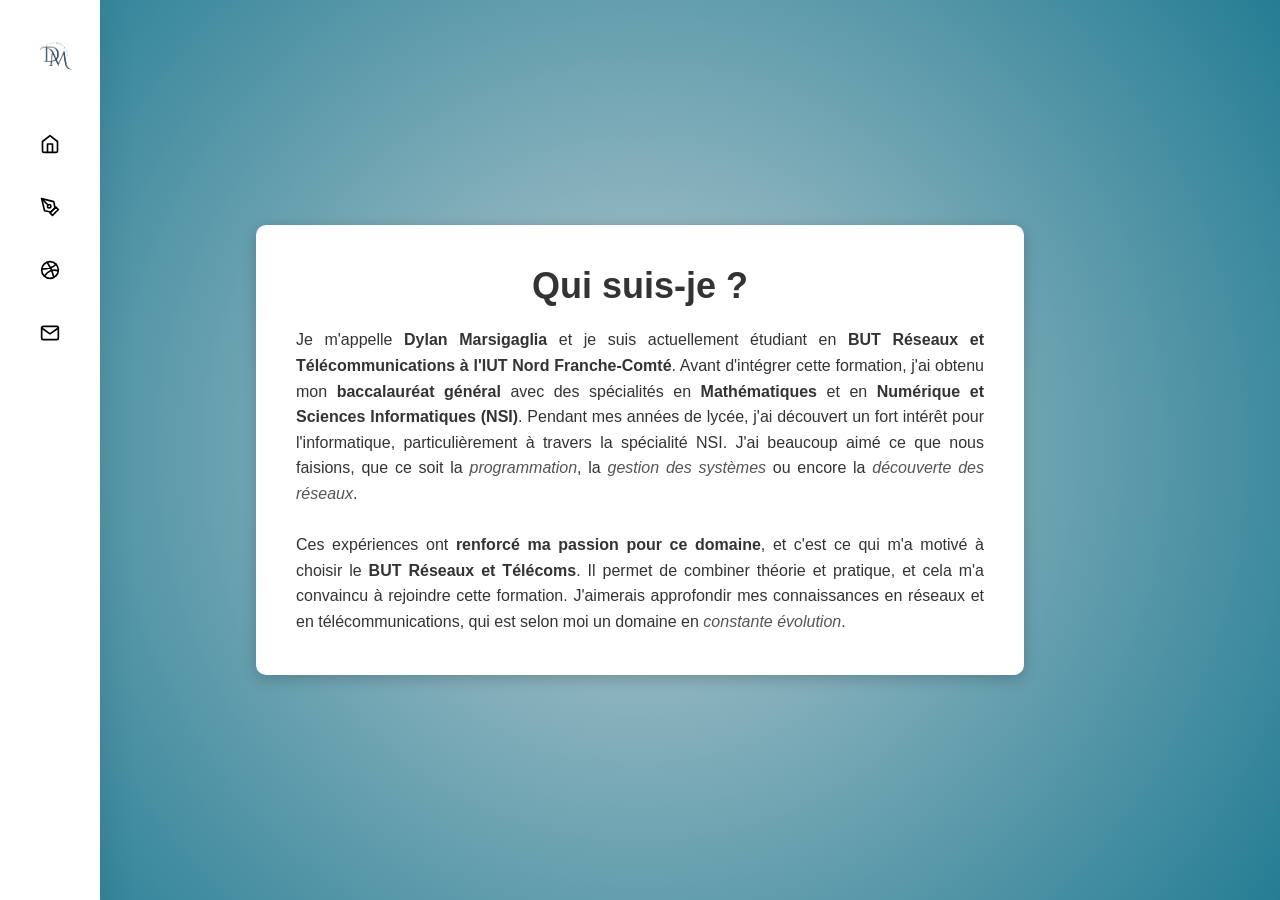
<file: index.html>
<!DOCTYPE html>

<html lang="fr">
  <head>
    <meta charset="UTF-8">
    <title>Dylan's site</title>
	<!-- Lien vers le fichier CSS pour styliser la page -->
    <link rel="stylesheet" href="accueil.css">
	<link rel="icon" href="logo.png" type="image/png">
  </head>
  <body>
	<!-- Navigation fixe sur le côté gauche -->
    <nav>
      <ul>
        <li>
		  <!-- Logo avec nom complet pour l'identité visuelle -->
          <a href="#" class="logo">
            <img src="logo.png" alt="Logo">
            <span class="nav-item">Dylan Marsigaglia</span>
          </a>
        </li>
		<!-- Liens de navigation avec icônes et noms de pages -->
        <li>
          <a href="#">
            <img src="icon_home.svg" class="icon" alt="Home Icon">
            <span class="nav-item">Accueil</span>
          </a>
        </li>
        <li>
          <a href="dessin.html" target="blank">
            <img src="icon_dessin.svg" class="icon" alt="Dessin Icon">
            <span class="nav-item">Passion dessin</span>
          </a>
        </li>
		<li>
		  <a href="foot.html" target="blank">
            <img src="icon_foot.svg" class="icon" alt="Foot Icon">
            <span class="nav-item">Passion football</span>
          </a>
        </li>
        <li>
          <a href="contact.html" target="blank">
            <img src="icon_mail.svg" class="icon" alt="Mail Icon">
            <span class="nav-item">Contact</span>
          </a>
		</li>
      </ul>
    </nav>
	<!-- En-têtes principal de la page -->
    <div class="intro-box">
      <h1>Qui suis-je ?</h1>
      <p>
        Je m'appelle <strong>Dylan Marsigaglia </strong> et je suis actuellement étudiant en <strong>BUT Réseaux et Télécommunications à l'IUT Nord Franche-Comté</strong>. Avant d'intégrer cette formation, j'ai obtenu mon <strong>baccalauréat général</strong> avec des spécialités en <strong>Mathématiques</strong> et en <strong>Numérique et Sciences Informatiques (NSI)</strong>. Pendant mes années de lycée, j'ai découvert un fort intérêt pour l'informatique, particulièrement à travers la spécialité NSI. J'ai beaucoup aimé ce que nous faisions, que ce soit la <em>programmation</em>, la <em>gestion des systèmes</em> ou encore la <em>découverte des réseaux</em>.
        <br><br>
        Ces expériences ont <strong>renforcé ma passion pour ce domaine</strong>, et c'est ce qui m'a motivé à choisir le <strong>BUT Réseaux et Télécoms</strong>. Il permet de combiner théorie et pratique, et cela m'a convaincu à rejoindre cette formation. J'aimerais approfondir mes connaissances en réseaux et en télécommunications, qui est selon moi un domaine en <em>constante évolution</em>.
      </p>
    </div>
  </body>
</html>
</file>
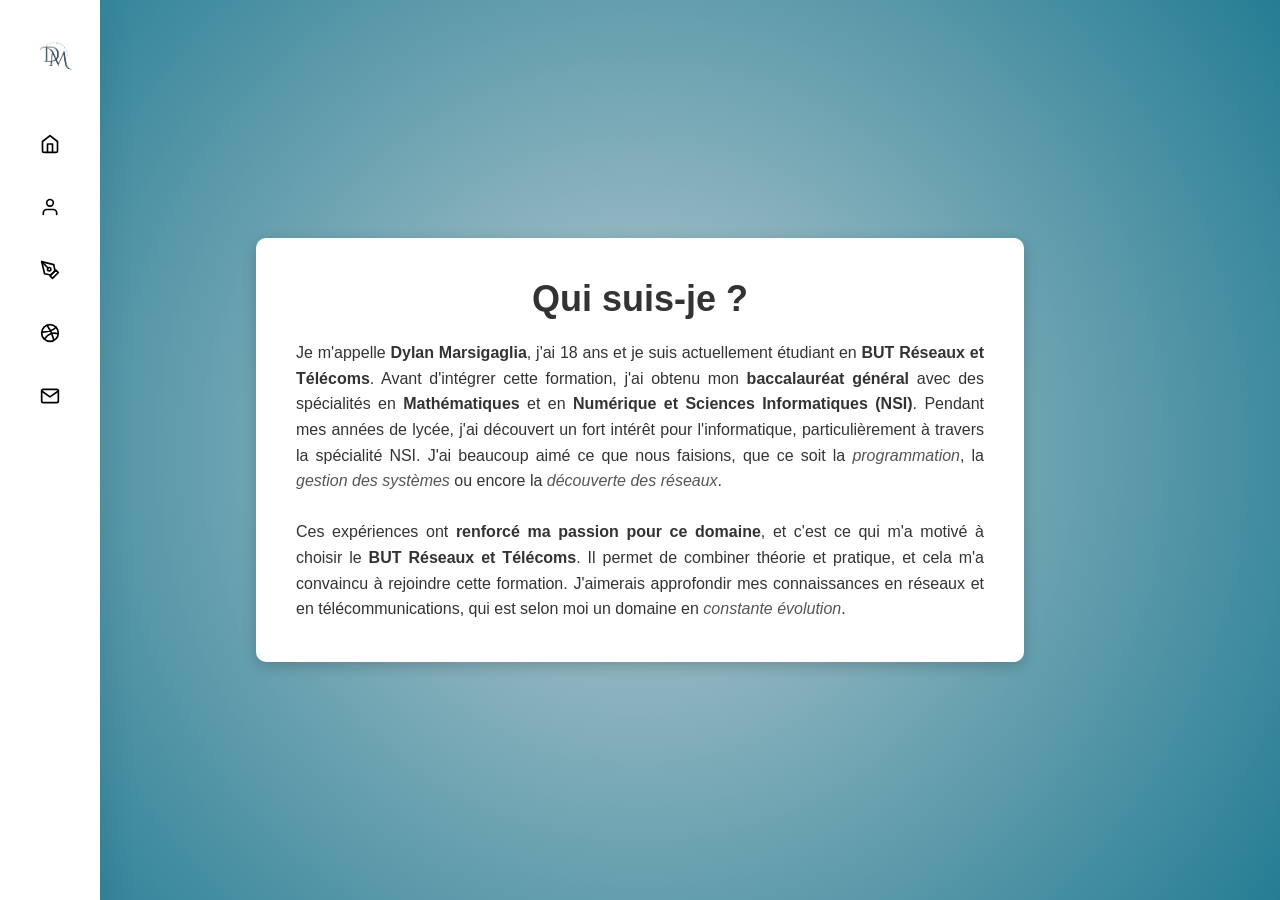
<file: accueil.html>
<!DOCTYPE html>

<html lang="fr">
  <head>
    <meta charset="UTF-8">
    <title>Dylan's site</title>
	<!-- Lien vers le fichier CSS pour styliser la page -->
    <link rel="stylesheet" href="accueil.css">
	<link rel="icon" href="logo.png" type="image/png">
  </head>
  <body>
	<!-- Navigation fixe sur le côté gauche -->
    <nav>
      <ul>
        <li>
		  <!-- Logo avec nom complet pour l'identité visuelle -->
          <a href="#" class="logo">
            <img src="logo.png" alt="Logo">
            <span class="nav-item">Dylan Marsigaglia</span>
          </a>
        </li>
		<!-- Liens de navigation avec icônes et noms de pages -->
        <li>
          <a href="#">
            <img src="icon_home.svg" class="icon" alt="Home Icon">
            <span class="nav-item">Accueil</span>
          </a>
        </li>
        <li>
		  <a href="profil.html" target="blank">
            <img src="icon_user.svg" class="icon" alt="User Icon">
            <span class="nav-item">Profil</span>
          </a>
        </li>
        <li>
          <a href="dessin.html" target="blank">
            <img src="icon_dessin.svg" class="icon" alt="Dessin Icon">
            <span class="nav-item">Passion dessin</span>
          </a>
        </li>
		<li>
		  <a href="foot.html" target="blank">
            <img src="icon_foot.svg" class="icon" alt="Foot Icon">
            <span class="nav-item">Passion football</span>
          </a>
        </li>
        <li>
          <a href="contact.html" target="blank">
            <img src="icon_mail.svg" class="icon" alt="Mail Icon">
            <span class="nav-item">Contact</span>
          </a>
		</li>
      </ul>
    </nav>
	<!-- En-têtes principal de la page -->
    <div class="intro-box">
      <h1>Qui suis-je ?</h1>
      <p>
        Je m'appelle <strong>Dylan Marsigaglia</strong>, j'ai 18 ans et je suis actuellement étudiant en <strong>BUT Réseaux et Télécoms</strong>. Avant d'intégrer cette formation, j'ai obtenu mon <strong>baccalauréat général</strong> avec des spécialités en <strong>Mathématiques</strong> et en <strong>Numérique et Sciences Informatiques (NSI)</strong>. Pendant mes années de lycée, j'ai découvert un fort intérêt pour l'informatique, particulièrement à travers la spécialité NSI. J'ai beaucoup aimé ce que nous faisions, que ce soit la <em>programmation</em>, la <em>gestion des systèmes</em> ou encore la <em>découverte des réseaux</em>.
        <br><br>
        Ces expériences ont <strong>renforcé ma passion pour ce domaine</strong>, et c'est ce qui m'a motivé à choisir le <strong>BUT Réseaux et Télécoms</strong>. Il permet de combiner théorie et pratique, et cela m'a convaincu à rejoindre cette formation. J'aimerais approfondir mes connaissances en réseaux et en télécommunications, qui est selon moi un domaine en <em>constante évolution</em>.
      </p>
    </div>
  </body>
</html>
</file>
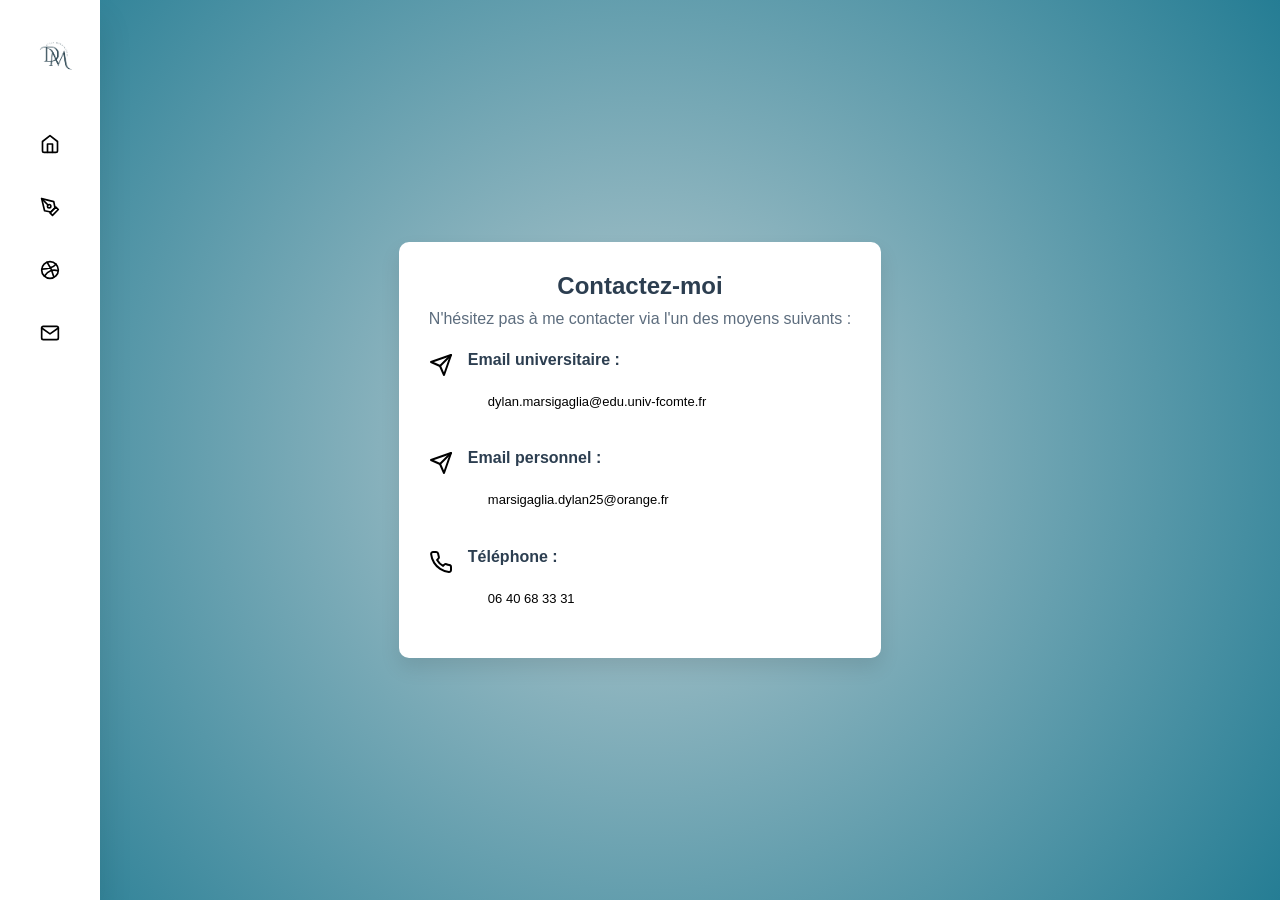
<file: contact.html>
<!DOCTYPE html>

<html lang="fr">
<head>
    <meta charset="UTF-8">
    <title>Dylan's site</title>
    <link rel="stylesheet" href="contact.css">
	<link rel="icon" href="logo.png" type="image/png">
</head>
<body>
	<!-- Navigation fixe sur le côté gauche -->
	<nav>
      <ul>
        <li>
		 <!-- Logo avec nom complet pour l'identité visuelle -->
          <a href="#" class="logo">
            <img src="logo.png" alt="Logo">
            <span class="nav-item">Dylan Marsigaglia</span>
          </a>
        </li>
		<!-- Liens de navigation avec icônes et noms de pages -->
        <li>
          <a href="index.html" target="blank">
            <img src="icon_home.svg" class="icon" alt="Home Icon">
            <span class="nav-item">Accueil</span>
          </a>
        </li>
        <li>
          <a href="dessin.html" target="blank">
            <img src="icon_dessin.svg" class="icon" alt="Book Icon">
            <span class="nav-item">Passion dessin</span>
          </a>
		</li>
		<li>
		    <a href="foot.html" target="blank">
            <img src="icon_foot.svg" class="icon" alt="Foot Icon">
            <span class="nav-item">Passion football</span>
          </a>
        </li>
        <li>
          <a href="#">
            <img src="icon_mail.svg" class="icon" alt="Mail Icon">
            <span class="nav-item">Contact</span>
          </a>
      </ul>
    </nav>
    <div class="container">
        <h1>Contactez-moi</h1>
        <p>N'hésitez pas à me contacter via l'un des moyens suivants :</p>
		<!-- Informations de contact -->
        <div class="contact-info">
            <div class="contact-item">
                <img src="icon_send.svg" alt="E-mail universitaire" class="icon">
                <div>
                    <strong>Email universitaire :</strong> <br>
                    <span><a href="mailto:dylan.marsigaglia@edu.univ-fcomte.fr">dylan.marsigaglia@edu.univ-fcomte.fr</a></span>
                </div>
            </div>
            <div class="contact-item">
                <img src="icon_send.svg" alt="E-mail personnel" class="icon">
                <div>
                    <strong>Email personnel :</strong> <br>
                    <span><a href="mailto:marsigaglia.dylan25@orange.fr">marsigaglia.dylan25@orange.fr</a></span>
                </div>
            </div>
            <div class="contact-item">
                <img src="icon_phone.svg" alt="Téléphone" class="icon">
                <div>
                    <strong>Téléphone :</strong> <br>
                    <span><a href="tel:+33640683331">06 40 68 33 31</a></span>
                </div>
            </div>
        </div>
    </div>
</body>
</html>
</file>
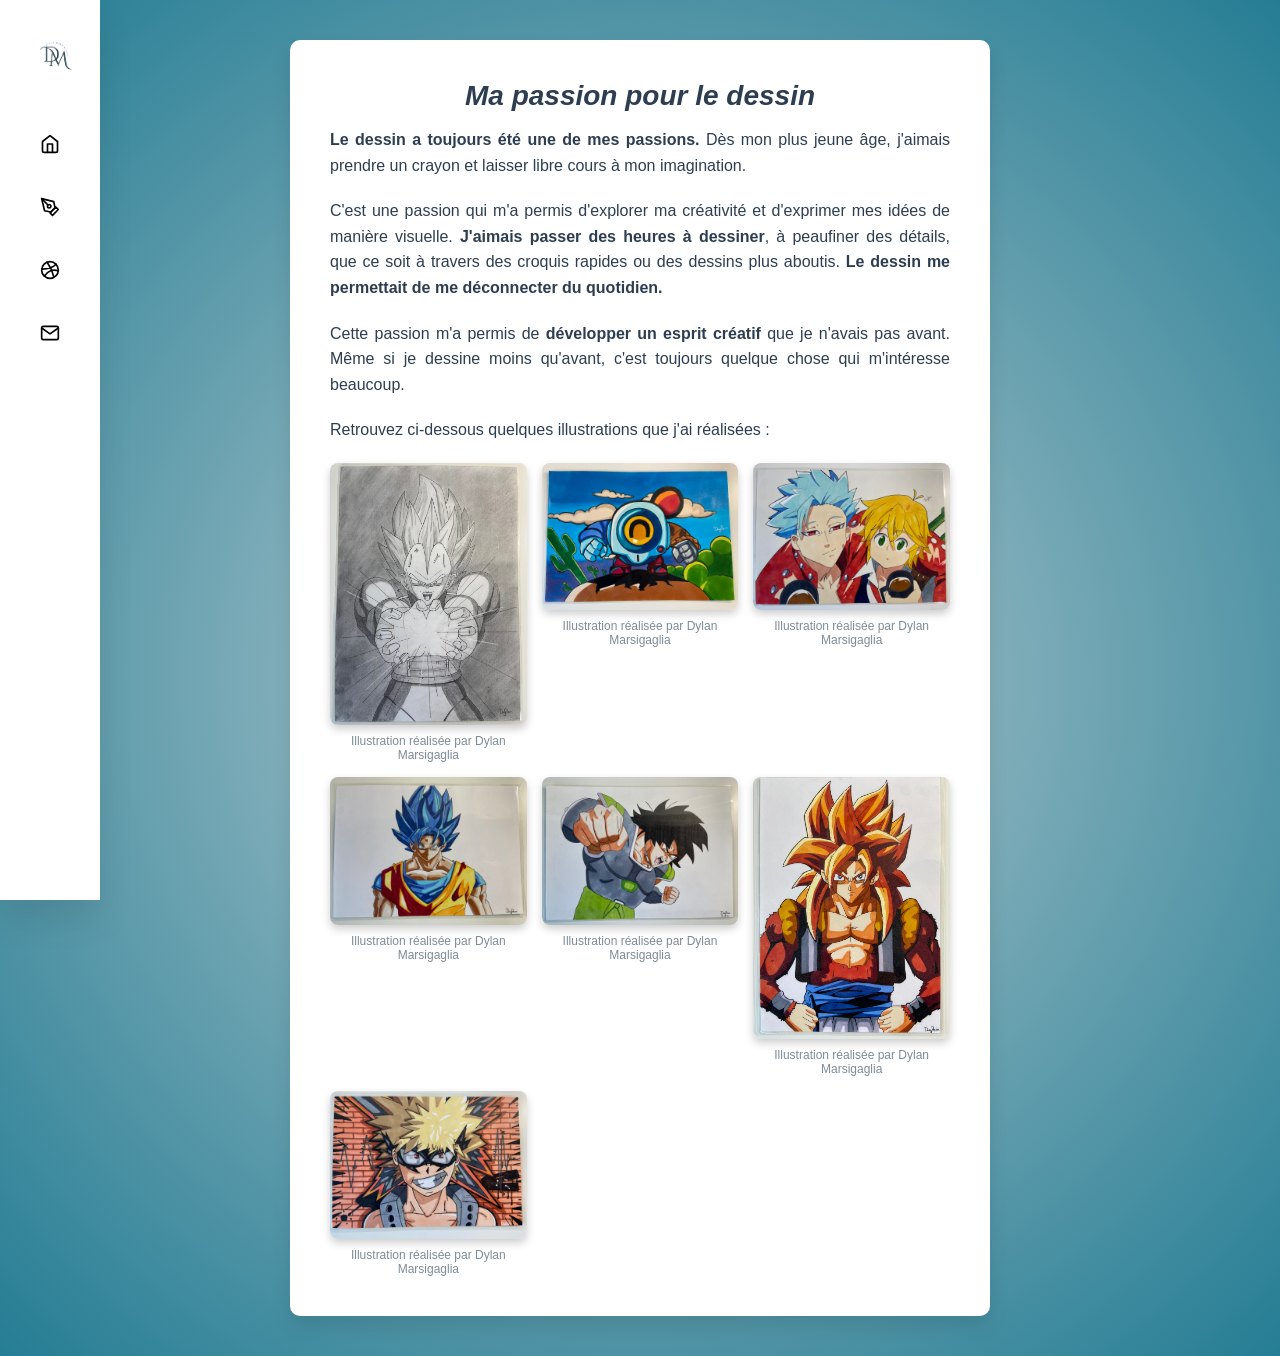
<file: dessin.html>
<!DOCTYPE html>

<html lang="fr">
<head>
	<meta charset="UTF-8">
	<title>Dylan's site</title>
	<!-- Lien vers le fichier CSS pour styliser la page -->
	<link rel="stylesheet" href="dessin.css">
	<link rel="icon" href="logo.png" type="image/png">
</head>
<body>
<!-- Navigation fixe sur le côté gauche -->
<nav>
      <ul>
        <li>
		<!-- Logo avec nom complet pour l'identité visuelle -->
          <a href="#" class="logo">
            <img src="logo.png" alt="Logo">
            <span class="nav-item">Dylan Marsigaglia</span>
          </a>
        </li>
		<!-- Liens de navigation avec icônes et noms de pages -->
        <li>
          <a href="index.html" target="blank">
            <img src="icon_home.svg" class="icon" alt="Home Icon">
            <span class="nav-item">Accueil</span>
          </a>
        </li>
        <li>
          <a href="dessin.html" target="blank">
            <img src="icon_dessin.svg" class="icon" alt="Book Icon">
            <span class="nav-item">Passion dessin</span>
          </a>
        </li>
		<li>
		  <a href="foot.html" target="blank">
            <img src="icon_foot.svg" class="icon" alt="Foot Icon">
            <span class="nav-item">Passion football</span>
          </a>
        </li>
        <li>
          <a href="contact.html" target="blank">
            <img src="icon_mail.svg" class="icon" alt="Mail Icon">
            <span class="nav-item">Contact</span>
          </a>
      </ul>
</nav>
	<!-- Conteneur principal pour le contenu de la passion du dessin -->
	<div class="container">
        <h1><i>Ma passion pour le dessin</i></h1>
        <p>
            <b>Le dessin a toujours été une de mes passions.</b> Dès mon plus jeune âge, j'aimais prendre un crayon et laisser libre cours à mon imagination.
        </p>
        <p>
            C'est une passion qui m'a permis d'explorer ma créativité et d'exprimer mes idées de manière visuelle.<b> J'aimais passer des heures à dessiner</b>, à peaufiner des détails, que ce soit à travers des croquis rapides ou des dessins plus aboutis.<b> Le dessin me permettait de me déconnecter du quotidien.</b>
        </p>
        <p>
            Cette passion m'a permis de <b>développer un esprit créatif</b> que je n'avais pas avant. Même si je dessine moins qu'avant, c'est toujours quelque chose qui m'intéresse beaucoup.
        </p>
        <p>
            Retrouvez ci-dessous quelques illustrations que j'ai réalisées :
        </p>
        
		<!-- Galerie d'images avec figures et légendes -->
        <div class="gallery">
            <figure>
                <img src="image1.jpeg" alt="Illustration 1">
                <figcaption>Illustration réalisée par Dylan Marsigaglia</figcaption>
            </figure>
            <figure>
                <img src="image2.jpeg" alt="Illustration 2">
                <figcaption>Illustration réalisée par Dylan Marsigaglia</figcaption>
            </figure>
            <figure>
                <img src="image3.jpeg" alt="Illustration 3">
                <figcaption>Illustration réalisée par Dylan Marsigaglia</figcaption>
            </figure>
            <figure>
                <img src="image4.jpeg" alt="Illustration 4">
                <figcaption>Illustration réalisée par Dylan Marsigaglia</figcaption>
            </figure>
            <figure>
                <img src="image5.jpeg" alt="Illustration 5">
                <figcaption>Illustration réalisée par Dylan Marsigaglia</figcaption>
            </figure>
            <figure>
                <img src="image6.jpeg" alt="Illustration 6">
                <figcaption>Illustration réalisée par Dylan Marsigaglia</figcaption>
            </figure>
            <figure>
                <img src="image7.jpeg" alt="Illustration 7">
                <figcaption>Illustration réalisée par Dylan Marsigaglia</figcaption>
            </figure>
        </div>
    </div>
</body>
</html>
</file>
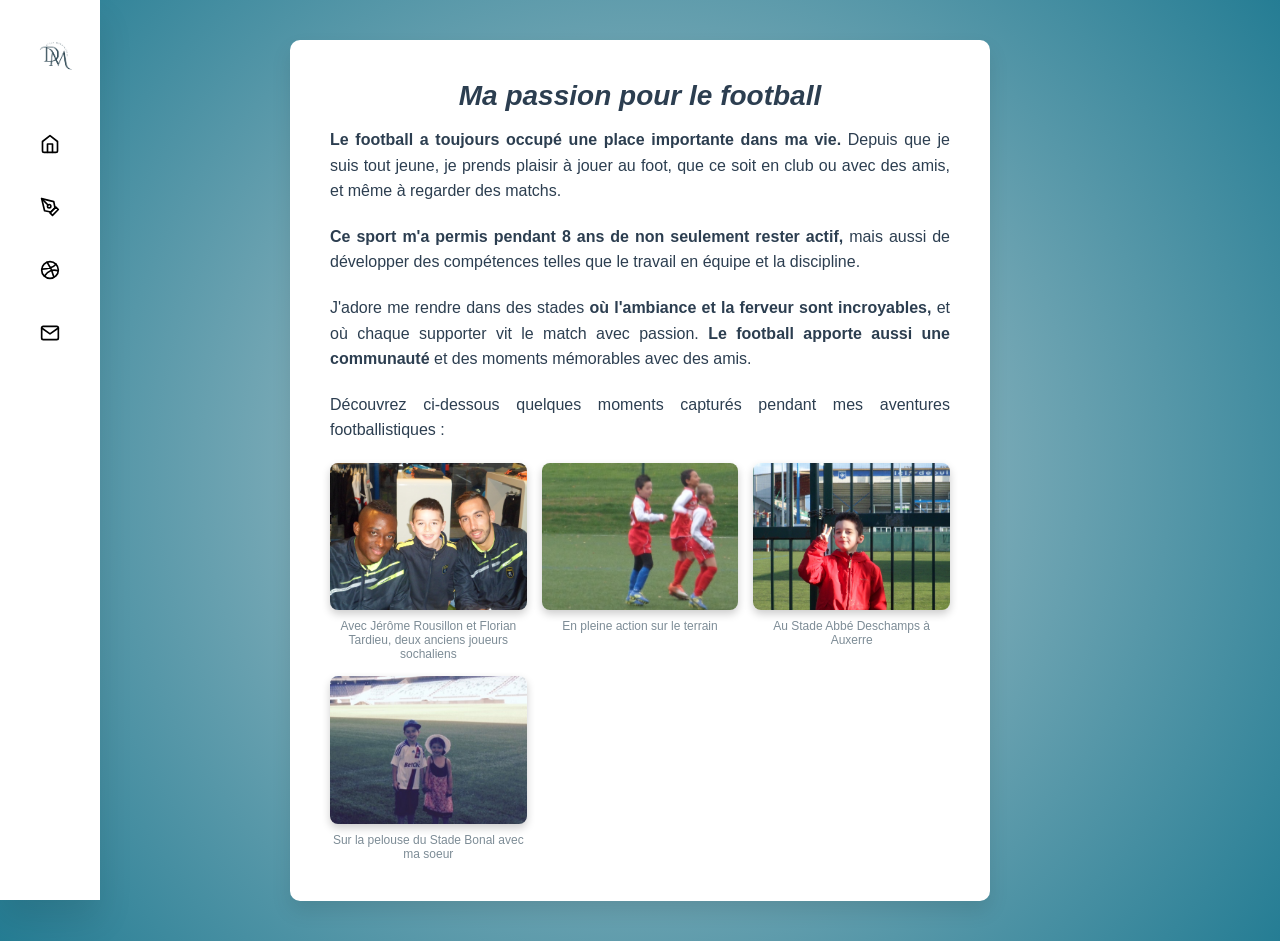
<file: foot.html>
<!DOCTYPE html>
<html lang="fr">
<head>
    <meta charset="UTF-8">
    <title>Dylan's site</title>
    <!-- Lien vers le fichier CSS pour styliser la page -->
    <link rel="stylesheet" href="foot.css">
    <link rel="icon" href="logo.png" type="image/png">
</head>
<body>
    <!-- Navigation fixe sur le côté gauche -->
    <nav>
        <ul>
            <li>
                <a href="#" class="logo">
                    <img src="logo.png" alt="Logo">
                    <span class="nav-item">Dylan Marsigaglia</span>
                </a>
            </li>
            <li>
                <a href="index.html" target="blank">
                    <img src="icon_home.svg" class="icon" alt="Home Icon">
                    <span class="nav-item">Accueil</span>
                </a>
            </li>
            <li>
                <a href="dessin.html" target="blank">
                    <img src="icon_dessin.svg" class="icon" alt="Book Icon">
                    <span class="nav-item">Passion dessin</span>
                </a>
            </li>
			<li>
				<a href="foot.html" target="blank">
					<img src="icon_foot.svg" class="icon" alt="Book Icon">
					<span class="nav-item">Passion football</span>
          </a>
        </li>
            <li>
                <a href="contact.html" target="blank">
                    <img src="icon_mail.svg" class="icon" alt="Mail Icon">
                    <span class="nav-item">Contact</span>
                </a>
            </li>
        </ul>
    </nav>

    <!-- Conteneur principal pour le contenu de la passion du football -->
    <div class="container">
        <h1><i>Ma passion pour le football</i></h1>
        <p>
            <b>Le football a toujours occupé une place importante dans ma vie.</b> Depuis que je suis tout jeune, je prends plaisir à jouer au foot, que ce soit en club ou avec des amis, et même à regarder des matchs.
        </p>
        <p>
            <b>Ce sport m'a permis pendant 8 ans de non seulement rester actif,</b> mais aussi de développer des compétences telles que le travail en équipe et la discipline.
        </p>
        <p>
            J'adore me rendre dans des stades <b>où l'ambiance et la ferveur sont incroyables,</b> et où chaque supporter vit le match avec passion. <b>Le football apporte aussi une communauté</b> et des moments mémorables avec des amis.
        </p>
        <p>
            Découvrez ci-dessous quelques moments capturés pendant mes aventures footballistiques :
        </p>
     
        <!-- Galerie d'images avec figures et légendes -->
        <div class="gallery">
            <figure>
                <img src="image_joueur.jpeg" alt="Avec Jérôme Rousillon et Florian Tardieu">
                <figcaption>Avec Jérôme Rousillon et Florian Tardieu, deux anciens joueurs sochaliens</figcaption>
            </figure>
            <figure>
                <img src="image_foot.jpeg" alt="En train de jouer au foot">
                <figcaption>En pleine action sur le terrain</figcaption>
            </figure>
            <figure>
                <img src="image_auxerre.jpeg" alt="Stade Abbé Deschamps">
                <figcaption>Au Stade Abbé Deschamps à Auxerre</figcaption>
            </figure>
            <figure>
                <img src="image_bonal.jpeg" alt="Sur la pelouse du Stade Bonal">
                <figcaption>Sur la pelouse du Stade Bonal avec ma soeur</figcaption>
            </figure>
        </div>
    </div>
</body>
</html>
</file>
<file: accueil.css>
/* Réinitialise les marges, bordures et padding */
* {
  margin: 0;
  padding: 0;
  outline: none;
  border: none;
  text-decoration: none;
  box-sizing: border-box;
  font-family: Arial, sans-serif;
}

/* Style de fond avec un dégradé radial */
body {
    font-family: Arial, sans-serif;
	background: rgb(184,203,208);
	background: radial-gradient(circle, rgba(184,203,208,1) 0%, rgba(37,125,148,1) 100%);
	display: flex;
    align-items: center;
    justify-content: center;
    height: 100vh;
}	

/* Barre de navigation verticale à gauche de l'écran */
nav {
  position: fixed;
  top: 0;
  bottom: 0;
  height: 100%;
  left: 0;
  background: #fff;
  width: 100px; /* largeur réduite initialement */
  overflow: hidden; /* Masque tout contenu qui dépasse */
  transition: width 0.2s linear; /* Transition fluide de la largeur au survol */
  box-shadow: 0 20px 35px rgba(0, 0, 0, 0.1);
}

.logo {
  text-align: left;
  display: flex;
  transition: all 0.5s ease;
  margin: 10px 0 0 10px;
}

.logo img {
  width: 50px;
  height: 50px;
  border-radius: 50%; /* Rend l'image ronde */
}

.logo span {
  font-weight: 600; /* Épaisseur du texte */
  color: #000; /* Couleur uniforme avec les autres textes */
  padding-left: 15px;
  top: 10px;
  font-size: 18px;
  text-transform: uppercase;
}

/* Liens de navigation */
a {
  position: relative;
  color: #000;
  font-size: 13px;
  display: table;
  width: 300px;
  padding: 20px;
  font-family: Arial, sans-serif;
}

/* Style des icônes dans les liens */
li a .icon {
  position: relative;
  width: 60px;
  height: 20px;
  top: 14px;
  font-size: 2px;
  text-align: center;
}

/* Style des éléments de texte dans la navigation */
.nav-item {
  position: relative;
  top: 8px;
  margin-left: 20px;
}

/* Couleur de fond au survol d'un lien */
a:hover {
  background: #eee;
}

/* Élargit la barre de navigation au survol */
nav:hover {
  width: 280px;
  transition: all 0.5s ease;
}

/* Style du cadre principal contenant le texte de présentation */
.intro-box {
  background-color: #fff;
  border-radius: 10px; /* Bords arrondis */
  padding: 40px; /* Espacement interne */
  max-width: 60%; /* Limite la largeur pour garder le texte lisible */
  box-shadow: 0 4px 15px rgba(0, 0, 0, 0.2); /* Ombre pour donner un effet flottant */
  color: #333; /* Couleur de texte gris foncé */
}

/* Style du paragraphe dans le cadre principal */
p {
  font-size: 16px;
  text-align: justify; /* Justifie le texte pour une apparence soignée */
  line-height: 1.6; /* Espacement entre les lignes pour une meilleure lisibilité */
}

/* Texte en gras avec une couleur bleue pour attirer l’attention */
strong {
  font-weight: bold;
}

/* Texte en italique avec une couleur gris foncé */
em {
  font-style: italic;
  color: #555; /* Couleur gris foncé */
}

/* Style de l'en-tête principal */
h1 {
  font-size: 36px; /* Taille de police importante pour mettre en valeur le titre */
  text-align: center;
  margin-bottom: 20px; /* Espacement en dessous du titre */
}
</file>
<file: contact.css>
/* Réinitialisation des styles par défaut pour tous les éléments */
* {
  margin: 0;
  padding: 0;
  outline: none;
  border: none;
  text-decoration: none;
  box-sizing: border-box;
  font-family: Arial, sans-serif;
}

/* Styles pour le corps de la page */
body {
    background: radial-gradient(circle, #d6e4e5, #82b1c1); /* Dégradé radial comme fond */
    display: flex;
    justify-content: center;
    align-items: center;
    min-height: 100vh;
    color: #333;
	background: rgb(184,203,208); /* Couleur de fond de base */
	background: radial-gradient(circle, rgba(184,203,208,1) 0%, rgba(37,125,148,1) 100%); /* Dégradé radial */
}	

/* Barre de navigation verticale à gauche */
nav {
  position: fixed; /* Position fixe pour la barre de navigation */
  top: 0;
  bottom: 0;
  height: 100%; /* Prend toute la hauteur de la fenêtre */
  left: 0;
  background: #fff;
  width: 100px;
  overflow: hidden; /* Cache le contenu débordant */
  transition: width 0.2s linear; /* Transition fluide lors du survol */
  box-shadow: 0 20px 35px rgba(0, 0, 0, 0.102); /* Ombre pour donner de la profondeur */
}

/* Style du logo dans la barre de navigation */
.logo {
  text-align: left;
  display: flex;
  transition: all 0.5s ease; /* Transition douce pour les changements d'état */
  margin: 10px 0 0 10px; /* Marges pour espacer le logo */
}

.logo img {
  width: 50px;
  height: 50px;
  border-radius: 50%; /* Forme circulaire pour l'image du logo */
}

.logo span {
  font-weight: 600; /* Met le texte en gras */
  color: #000; /* Couleur noire pour le texte du logo */
  padding-left: 15px;
  top: 10px;
  font-size: 18px;
  text-transform: uppercase; /* Transforme le texte en majuscules */
}

/* Styles pour les liens dans la navigation */
a {
  position: relative;
  color: #000; /* Couleur du texte des liens */
  font-size: 13px;
  display: table;
  width: 300px;
  padding: 20px;
}

/* Styles pour les icônes dans les liens */
li a .icon {
  position: relative;
  width: 60px;
  height: 20px;
  top: 14px;
  font-size: 2px; /* Taille de la police des icônes */
  text-align: center;
}

.nav-item {
  position: relative;
  top: 8px;
  margin-left: 20px; /* Espacement à gauche des éléments de navigation */
}

/* Couleur de fond au survol d'un lien */
a:hover {
  background: #eee;
}

/* Élargissement de la barre de navigation au survol */
nav:hover {
  width: 280px;
  transition: all 0.5s ease; /* Transition douce pour l'élargissement */
}

/* Conteneur principal pour le contenu */
.container {
    text-align: center;
    background-color: #fff;
    padding: 30px; /* Espacement */
    border-radius: 10px; /* Coins arrondis */
    box-shadow: 0 10px 20px rgba(0, 0, 0, 0.1); /* Ombre pour donner de la profondeur */
    max-width: 500px;
}

/* Styles pour le titre principal */
h1 {
    font-size: 24px;
    margin-bottom: 10px;
    color: #2c3e50; /* Couleur du titre */
}

/* Styles pour les paragraphes */
p {
    font-size: 16px;
    margin-bottom: 20px;
    color: #5d6d7e; /* Couleur du texte des paragraphes */
}

/* Styles pour les informations de contact */
.contact-info {
    display: flex;
    flex-direction: column;
    gap: 15px; /* Espacement entre les éléments de contact */
    align-items: flex-start; /* Aligne les éléments à gauche */
}

/* Styles pour chaque élément de contact */
.contact-item {
    display: flex;
    align-items: flex-start; /* Aligne verticalement les éléments */
    gap: 15px; /* Espacement entre l'icône et le texte */
    font-size: 16px;
    text-align: left;
}

/* Styles pour l'icône des éléments de contact */
.contact-item img.icon {
    width: 24px; /* Largeur de l'icône */
    height: 24px; /* Hauteur de l'icône */
    margin-top: 5px; /* Espacement pour centrer l'icône */
}

/* Styles pour le texte des éléments de contact */
.contact-item div {
    line-height: 1.5; /* Espacement entre les lignes de texte */
    color: #34495e; /* Couleur du texte */
}

/* Styles pour le texte en gras dans les éléments de contact */
.contact-item div strong {
    color: #2c3e50; /* Couleur du texte en gras */
    font-weight: bold; /* Met le texte en gras */
}
</file>
<file: dessin.css>
/* Stylisation principale du corps avec alignement centré et fond en dégradé */
body {
    display: flex;
    justify-content: center;
    align-items: flex-end;
    flex-direction: column;
    min-height: 100vh;
    margin: 0;
	padding: 80px;
	background: rgb(184,203,208);
	background: radial-gradient(circle, rgba(184,203,208,1) 0%, rgba(37,125,148,1) 100%);
	font-family: Sans-serif;
    align-items: center;
    color: #333;
    padding: 20px;
}

/* Réinitialisation de base pour enlever les marges et paddings par défaut */
* {
  margin: 0;
  padding: 0;
  outline: none;
  border: none;
  text-decoration: none;
  box-sizing: border-box;
  font-family: Arial, sans-serif;
}

/* Barre de navigation verticale à gauche de l'écran */
nav {
  position: fixed;
  top: 0;
  bottom: 0;
  height: 100%;
  left: 0;
  background: #fff;
  width: 100px;
  overflow: hidden; /* Cache le contenu débordant */
  transition: width 0.2s linear; /* Transition douce pour l'élargissement */
  box-shadow: 0 20px 35px rgba(0, 0, 0, 0.102); /* Ombre portée pour donner de la profondeur */
}

/* Logo avec image ronde */
.logo {
  text-align: left;
  display: flex;
  transition: all 0.5s ease; /* Transition douce pour les changements d'état */
  margin: 10px 0 0 10px; /* Marges pour espacer le logo */
}

.logo img {
  width: 50px;
  height: 50px;
  border-radius: 50%; /* Rend l'image ronde */
}

.logo span {
  font-weight: 600;
   color: #000; /* Couleur noire pour le texte du logo */
  padding-left: 15px;
  top: 10px;
  font-size: 18px;
  text-transform: uppercase; /* Transforme le texte en majuscules */
}

a {
  position: relative;
  color: #000;
  font-size: 13px;
  display: table; /* Utilise un affichage de type table pour les liens */
  width: 300px;
  padding: 20px;
}

/* Style des icônes dans les liens */
li a .icon {
  position: relative; /* Positionnement relatif pour le style des icônes */
  width: 60px; /* Largeur des icônes */
  height: 20px; /* Hauteur des icônes */
  top: 14px; /* Position verticale des icônes */
  font-size: 2px; /* Taille de la police des icônes */
  text-align: center; /* Centre le contenu de l'icône */
}

.nav-item {
  position: relative;
  top: 8px;
  margin-left: 20px; /* Espacement à gauche des éléments de navigation */
}

/* Couleur de fond au survol d'un lien */
a:hover {
  background: #eee;
}

/* Élargit la barre de navigation au survol */
nav:hover {
  width: 280px; /* Élargit la barre lors du survol */
  transition: all 0.5s ease; /* Transition douce pour l'élargissement */
}

/* Style du conteneur principal du texte */
.container {
    text-align: center; /* Centre le texte à l'intérieur du conteneur */
    background-color: #fff;
    padding: 40px;
    border-radius: 10px; /* Coins arrondis */
    box-shadow: 0 10px 20px rgba(0, 0, 0, 0.1); /* Ombre portée pour donner de la profondeur */
    max-width: 700px; /* Largeur maximale */
    margin: 20px;
}

/* Style du titre */
h1 {
    font-size: 28px;
    margin-bottom: 15px; /* Espacement en bas du titre */
    color: #2c3e50;
}

/* Paragraphe avec alignement justifié et espacement */
p {
    font-size: 16px;
    margin-bottom: 20px;
    color: #2c3e50;
    line-height: 1.6; /* Hauteur de ligne pour l'espacement entre les lignes */
    text-align: justify; /* Justifie le texte du paragraphe */
}

/* Galerie de figures avec grille réactive */
.gallery {
    display: grid; /* Utilise une grille pour organiser les éléments */
    grid-template-columns: repeat(auto-fill, minmax(150px, 1fr)); /* Crée des colonnes réactives */
    gap: 15px; /* Espacement entre les éléments de la grille */
    margin-top: 20px; /* Marges au-dessus de la galerie */
}

figure {
    margin: 0;
    padding: 0;
}

figure img {
    width: 100%; /* L'image prend toute la largeur de son conteneur */
    height: auto;
    border-radius: 8px; /* Coins arrondis pour les images */
    box-shadow: 0 4px 8px rgba(0, 0, 0, 0.2); /* Ombre pour donner de la profondeur */
    transition: transform 0.3s; /* Transition douce pour l'effet de survol */
}

/* Animation au survol de l'image */
figure img:hover {
    transform: scale(1.05); /* Agrandit légèrement l'image au survol */
}

figcaption {
    font-size: 12px; /* Taille de la police pour la légende de l'image */
    color: #7d8c96; /* Couleur de la légende */
    margin-top: 5px; /* Espacement en haut de la légende */
    text-align: center; /* Centre la légende sous l'image */
}
</file>
<file: foot.css>
/* Stylisation principale du corps avec alignement centré et fond en dégradé */
body {
    display: flex;
    justify-content: center;
    align-items: flex-end;
    flex-direction: column;
    min-height: 100vh;
    margin: 0;
    padding: 80px;
    background: rgb(184,203,208);
    background: radial-gradient(circle, rgba(184,203,208,1) 0%, rgba(37,125,148,1) 100%);
    font-family: Sans-serif;
    align-items: center;
    color: #333;
    padding: 20px;
}

/* Réinitialisation de base pour enlever les marges et paddings par défaut */
* {
    margin: 0;
    padding: 0;
    outline: none;
    border: none;
    text-decoration: none;
    box-sizing: border-box;
    font-family: Arial, sans-serif;
}

/* Barre de navigation verticale à gauche de l'écran */
nav {
    position: fixed;
    top: 0;
    bottom: 0;
    height: 100%;
    left: 0;
    background: #fff;
    width: 100px;
    overflow: hidden; /* Cache le contenu débordant */
    transition: width 0.2s linear; /* Transition douce pour l'élargissement */
    box-shadow: 0 20px 35px rgba(0, 0, 0, 0.102); /* Ombre portée pour donner de la profondeur */
}

/* Logo avec image ronde */
.logo {
    text-align: left;
    display: flex;
    transition: all 0.5s ease; /* Transition douce pour les changements d'état */
    margin: 10px 0 0 10px; /* Marges pour espacer le logo */
}

.logo img {
    width: 50px;
    height: 50px;
    border-radius: 50%; /* Rend l'image ronde */
}

.logo span {
    font-weight: 600;
	color: #000; /* Couleur noire pour le texte du logo */
    padding-left: 15px;
    top: 10px;
    font-size: 18px;
    text-transform: uppercase; /* Transforme le texte en majuscules */
}

a {
    position: relative;
    color: #000;
    font-size: 13px;
    display: table; /* Utilise un affichage de type table pour les liens */
    width: 300px;
    padding: 20px;
}

/* Style des icônes dans les liens */
li a .icon {
    position: relative; /* Positionnement relatif pour le style des icônes */
    width: 60px; /* Largeur des icônes */
    height: 20px; /* Hauteur des icônes */
    top: 14px; /* Position verticale des icônes */
    font-size: 2px; /* Taille de la police des icônes */
    text-align: center; /* Centre le contenu de l'icône */
}

.nav-item {
    position: relative;
    top: 8px;
    margin-left: 20px; /* Espacement à gauche des éléments de navigation */
}

/* Couleur de fond au survol d'un lien */
a:hover {
    background: #eee;
}

/* Élargit la barre de navigation au survol */
nav:hover {
    width: 280px; /* Élargit la barre lors du survol */
    transition: all 0.5s ease; /* Transition douce pour l'élargissement */
}

/* Style du conteneur principal du texte */
.container {
    text-align: center; /* Centre le texte à l'intérieur du conteneur */
    background-color: #fff;
    padding: 40px;
    border-radius: 10px; /* Coins arrondis */
    box-shadow: 0 10px 20px rgba(0, 0, 0, 0.1); /* Ombre portée pour donner de la profondeur */
    max-width: 700px; /* Largeur maximale */
    margin: 20px;
}

/* Style du titre */
h1 {
    font-size: 28px;
    margin-bottom: 15px; /* Espacement en bas du titre */
    color: #2c3e50;
}

/* Paragraphe avec alignement justifié et espacement */
p {
    font-size: 16px;
    margin-bottom: 20px;
    color: #2c3e50;
    line-height: 1.6; /* Hauteur de ligne pour l'espacement entre les lignes */
    text-align: justify; /* Justifie le texte du paragraphe */
}

/* Galerie de figures avec grille réactive */
.gallery {
    display: grid; /* Utilise une grille pour organiser les éléments */
    grid-template-columns: repeat(auto-fill, minmax(150px, 1fr)); /* Crée des colonnes réactives */
    gap: 15px; /* Espacement entre les éléments de la grille */
    margin-top: 20px; /* Marges au-dessus de la galerie */
}

figure {
    margin: 0;
    padding: 0;
}

figure img {
    width: 100%; /* L'image prend toute la largeur de son conteneur */
    height: auto;
    border-radius: 8px; /* Coins arrondis pour les images */
    box-shadow: 0 4px 8px rgba(0, 0, 0, 0.2); /* Ombre pour donner de la profondeur */
    transition: transform 0.3s; /* Transition douce pour l'effet de survol */
}

/* Animation au survol de l'image */
figure img:hover {
    transform: scale(1.05); /* Agrandit légèrement l'image au survol */
}

figcaption {
    font-size: 12px; /* Taille de la police pour la légende de l'image */
    color: #7d8c96; /* Couleur de la légende */
    margin-top: 5px; /* Espacement en haut de la légende */
    text-align: center; /* Centre la légende sous l'image */
}
</file>
